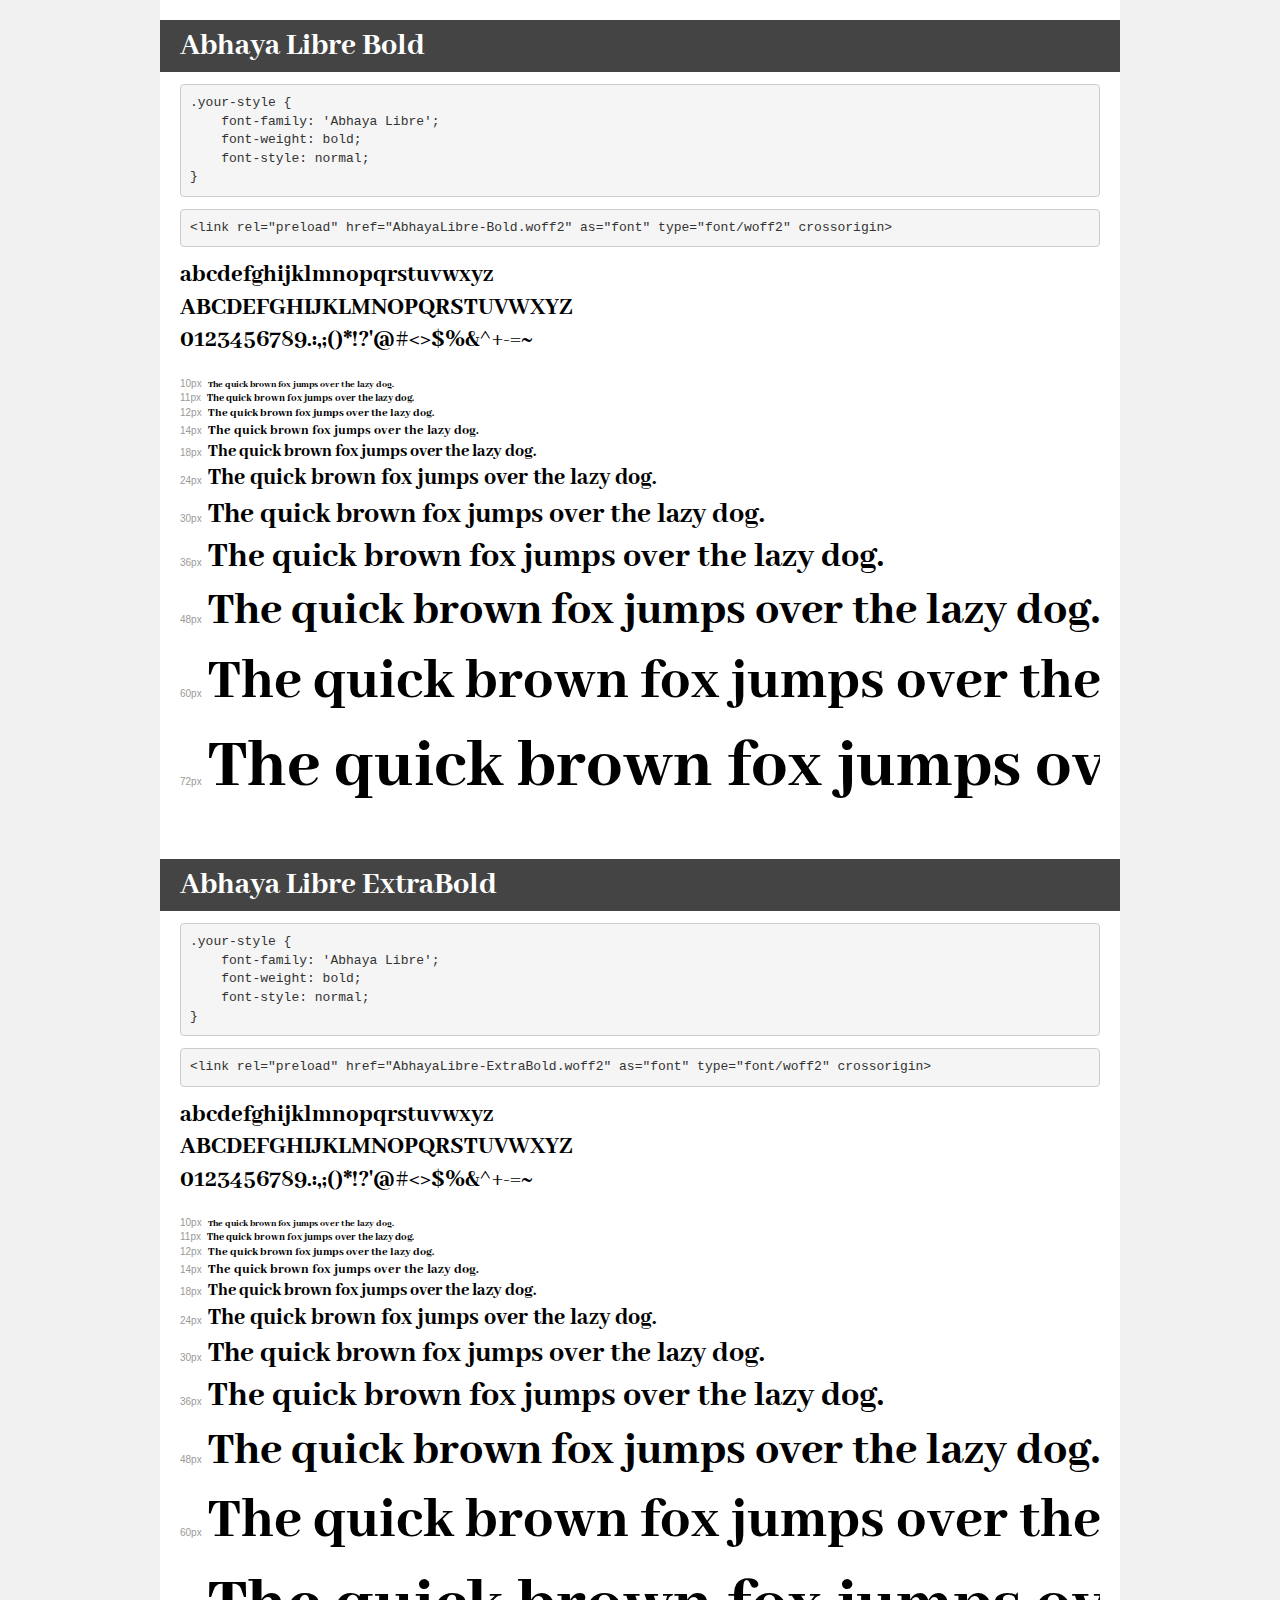
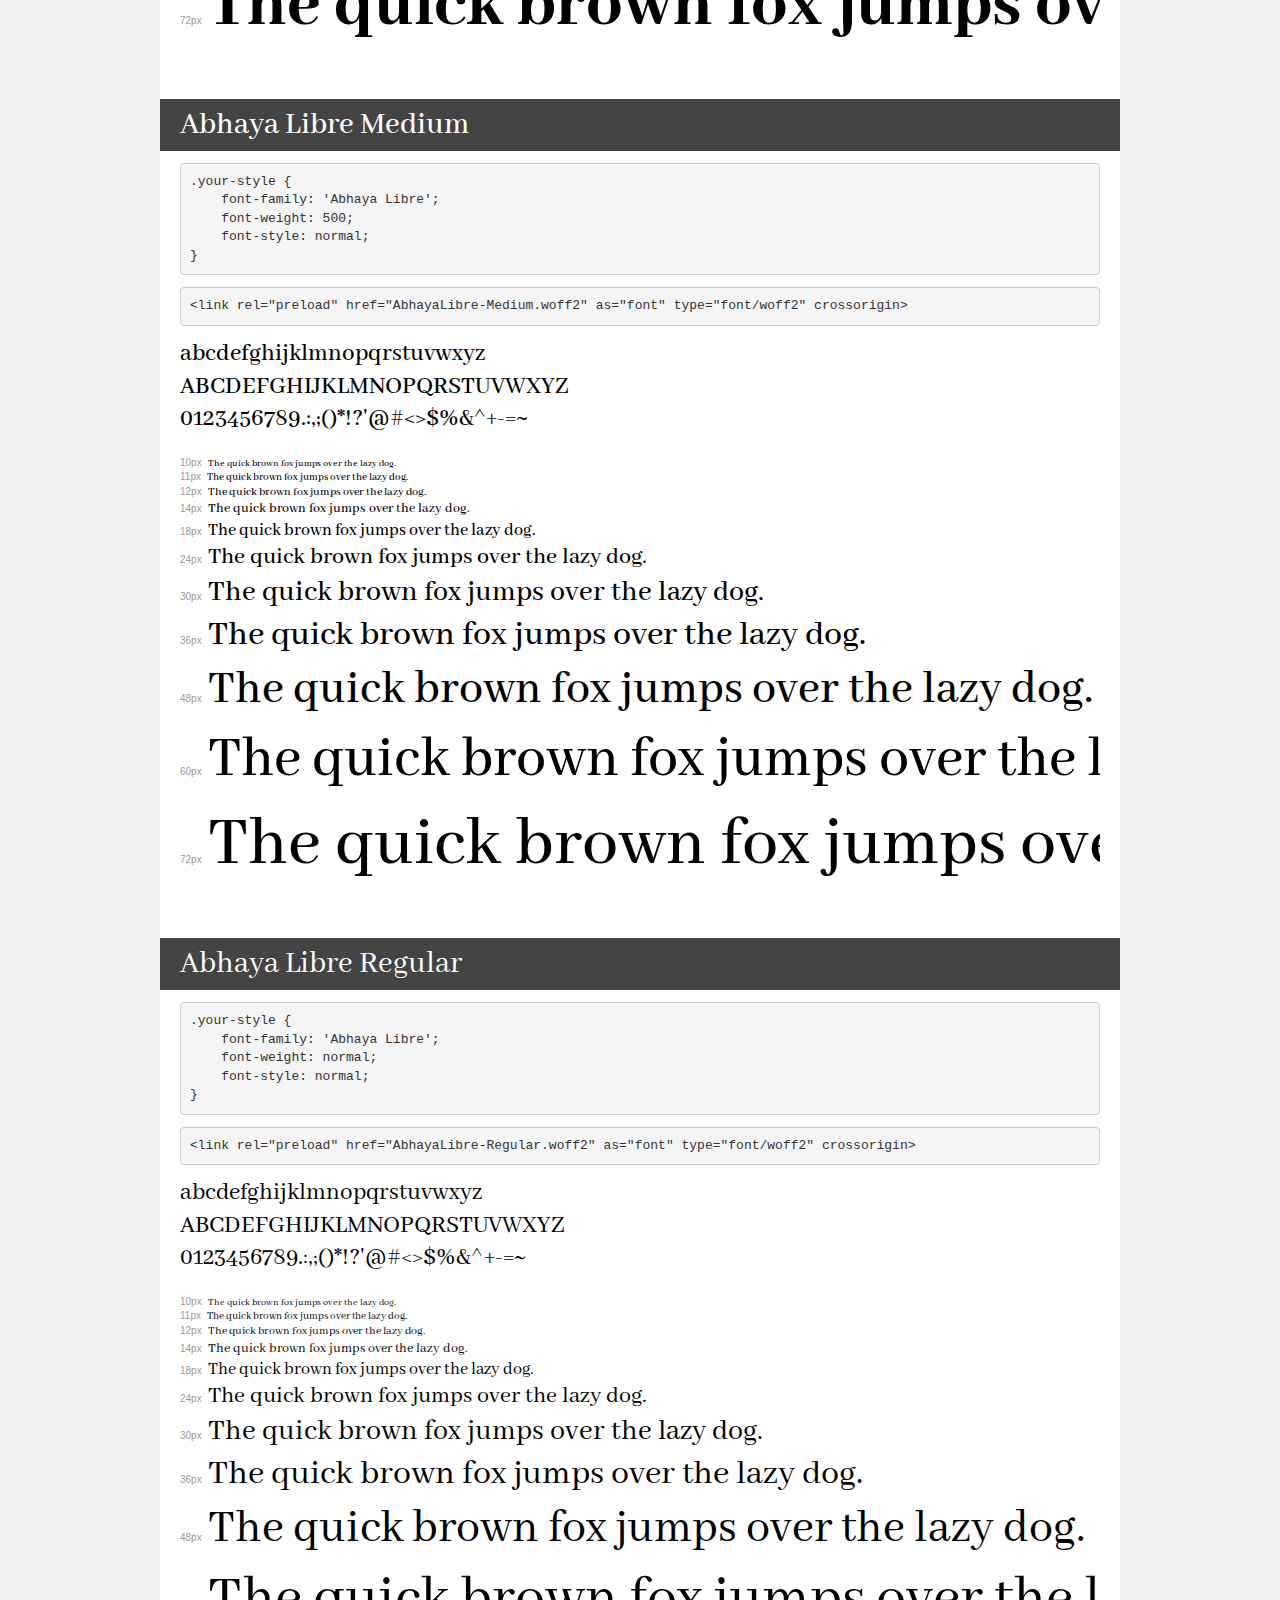
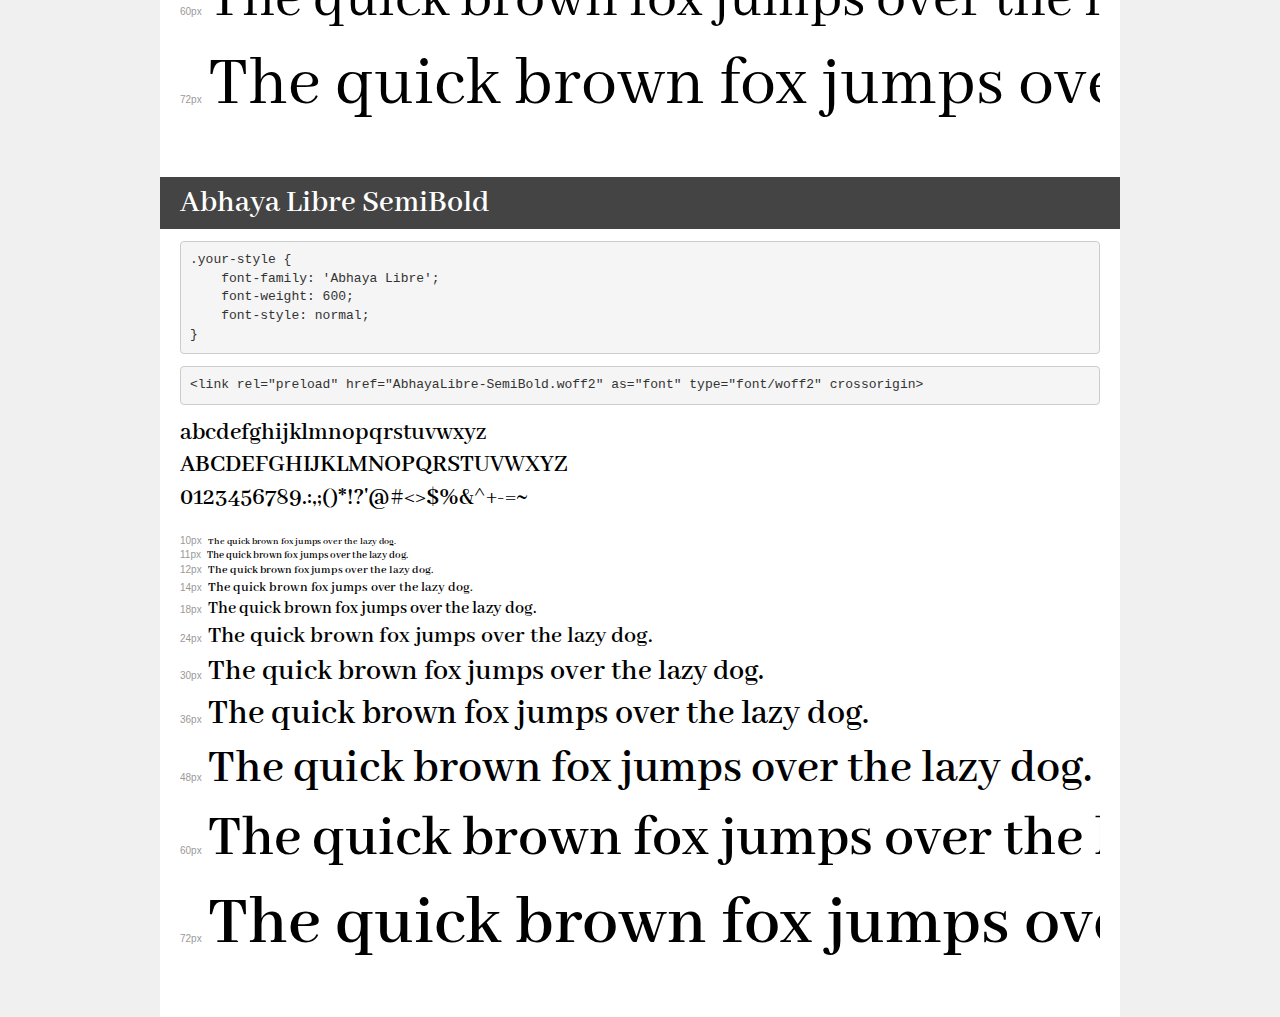
<file: fonts/English fonts/demo.html>
<!DOCTYPE html>
<html lang="en">
<head>
    <meta charset="utf-8">
    <meta http-equiv="X-UA-Compatible" content="IE=edge">
    <meta name="viewport" content="width=device-width, initial-scale=1">
    <meta name="robots" content="noindex, noarchive">
    <meta name="format-detection" content="telephone=no">
    <title>Transfonter demo</title>
    <link href="stylesheet.css" rel="stylesheet">
    <style>
        /*
        http://meyerweb.com/eric/tools/css/reset/
        v2.0 | 20110126
        License: none (public domain)
        */
        html, body, div, span, applet, object, iframe,
        h1, h2, h3, h4, h5, h6, p, blockquote, pre,
        a, abbr, acronym, address, big, cite, code,
        del, dfn, em, img, ins, kbd, q, s, samp,
        small, strike, strong, sub, sup, tt, var,
        b, u, i, center,
        dl, dt, dd, ol, ul, li,
        fieldset, form, label, legend,
        table, caption, tbody, tfoot, thead, tr, th, td,
        article, aside, canvas, details, embed,
        figure, figcaption, footer, header, hgroup,
        menu, nav, output, ruby, section, summary,
        time, mark, audio, video {
            margin: 0;
            padding: 0;
            border: 0;
            font-size: 100%;
            font: inherit;
            vertical-align: baseline;
        }
        /* HTML5 display-role reset for older browsers */
        article, aside, details, figcaption, figure,
        footer, header, hgroup, menu, nav, section {
            display: block;
        }
        body {
            line-height: 1;
        }
        ol, ul {
            list-style: none;
        }
        blockquote, q {
            quotes: none;
        }
        blockquote:before, blockquote:after,
        q:before, q:after {
            content: '';
            content: none;
        }
        table {
            border-collapse: collapse;
            border-spacing: 0;
        }
        /* demo styles */
        body {
            background: #f0f0f0;
            color: #000;
        }
        .page {
            background: #fff;
            width: 920px;
            margin: 0 auto;
            padding: 20px 20px 0 20px;
            overflow: hidden;
        }
        .font-container {
            overflow-x: auto;
            overflow-y: hidden;
            margin-bottom: 40px;
            line-height: 1.3;
            white-space: nowrap;
            padding-bottom: 5px;
        }
        h1 {
            position: relative;
            background: #444;
            font-size: 32px;
            color: #fff;
            padding: 10px 20px;
            margin: 0 -20px 12px -20px;
        }
        .letters {
            font-size: 25px;
            margin-bottom: 20px;
        }
        .s10:before {
            content: '10px';
        }
        .s11:before {
            content: '11px';
        }
        .s12:before {
            content: '12px';
        }
        .s14:before {
            content: '14px';
        }
        .s18:before {
            content: '18px';
        }
        .s24:before {
            content: '24px';
        }
        .s30:before {
            content: '30px';
        }
        .s36:before {
            content: '36px';
        }
        .s48:before {
            content: '48px';
        }
        .s60:before {
            content: '60px';
        }
        .s72:before {
            content: '72px';
        }
        .s10:before, .s11:before, .s12:before, .s14:before,
        .s18:before, .s24:before, .s30:before, .s36:before,
        .s48:before, .s60:before, .s72:before {
            font-family: Arial, sans-serif;
            font-size: 10px;
            font-weight: normal;
            font-style: normal;
            color: #999;
            padding-right: 6px;
        }
        pre {
            display: block;
            padding: 9px;
            margin: 0 0 12px;
            font-family: Monaco, Menlo, Consolas, "Courier New", monospace;
            font-size: 13px;
            line-height: 1.428571429;
            color: #333;
            font-weight: normal;
            font-style: normal;
            background-color: #f5f5f5;
            border: 1px solid #ccc;
            overflow-x: auto;
            border-radius: 4px;
        }
        /* responsive */
        @media (max-width: 959px) {
            .page {
                width: auto;
                margin: 0;
            }
        }
    </style>
</head>
<body>
<div class="page">
    <div class="demo">
        <h1 style="font-family: 'Abhaya Libre'; font-weight: bold; font-style: normal;">Abhaya Libre Bold</h1>
        <pre title="Usage">.your-style {
    font-family: 'Abhaya Libre';
    font-weight: bold;
    font-style: normal;
}</pre>
        <pre title="Preload (optional)">
&lt;link rel=&quot;preload&quot; href=&quot;AbhayaLibre-Bold.woff2&quot; as=&quot;font&quot; type=&quot;font/woff2&quot; crossorigin&gt;</pre>
        <div class="font-container" style="font-family: 'Abhaya Libre'; font-weight: bold; font-style: normal;">
            <p class="letters">
                abcdefghijklmnopqrstuvwxyz<br>
ABCDEFGHIJKLMNOPQRSTUVWXYZ<br>
                0123456789.:,;()*!?'@#&lt;&gt;$%&^+-=~
            </p>
            <p class="s10" style="font-size: 10px;">The quick brown fox jumps over the lazy dog.</p>
            <p class="s11" style="font-size: 11px;">The quick brown fox jumps over the lazy dog.</p>
            <p class="s12" style="font-size: 12px;">The quick brown fox jumps over the lazy dog.</p>
            <p class="s14" style="font-size: 14px;">The quick brown fox jumps over the lazy dog.</p>
            <p class="s18" style="font-size: 18px;">The quick brown fox jumps over the lazy dog.</p>
            <p class="s24" style="font-size: 24px;">The quick brown fox jumps over the lazy dog.</p>
            <p class="s30" style="font-size: 30px;">The quick brown fox jumps over the lazy dog.</p>
            <p class="s36" style="font-size: 36px;">The quick brown fox jumps over the lazy dog.</p>
            <p class="s48" style="font-size: 48px;">The quick brown fox jumps over the lazy dog.</p>
            <p class="s60" style="font-size: 60px;">The quick brown fox jumps over the lazy dog.</p>
            <p class="s72" style="font-size: 72px;">The quick brown fox jumps over the lazy dog.</p>
        </div>
    </div>

    <div class="demo">
        <h1 style="font-family: 'Abhaya Libre'; font-weight: bold; font-style: normal;">Abhaya Libre ExtraBold</h1>
        <pre title="Usage">.your-style {
    font-family: 'Abhaya Libre';
    font-weight: bold;
    font-style: normal;
}</pre>
        <pre title="Preload (optional)">
&lt;link rel=&quot;preload&quot; href=&quot;AbhayaLibre-ExtraBold.woff2&quot; as=&quot;font&quot; type=&quot;font/woff2&quot; crossorigin&gt;</pre>
        <div class="font-container" style="font-family: 'Abhaya Libre'; font-weight: bold; font-style: normal;">
            <p class="letters">
                abcdefghijklmnopqrstuvwxyz<br>
ABCDEFGHIJKLMNOPQRSTUVWXYZ<br>
                0123456789.:,;()*!?'@#&lt;&gt;$%&^+-=~
            </p>
            <p class="s10" style="font-size: 10px;">The quick brown fox jumps over the lazy dog.</p>
            <p class="s11" style="font-size: 11px;">The quick brown fox jumps over the lazy dog.</p>
            <p class="s12" style="font-size: 12px;">The quick brown fox jumps over the lazy dog.</p>
            <p class="s14" style="font-size: 14px;">The quick brown fox jumps over the lazy dog.</p>
            <p class="s18" style="font-size: 18px;">The quick brown fox jumps over the lazy dog.</p>
            <p class="s24" style="font-size: 24px;">The quick brown fox jumps over the lazy dog.</p>
            <p class="s30" style="font-size: 30px;">The quick brown fox jumps over the lazy dog.</p>
            <p class="s36" style="font-size: 36px;">The quick brown fox jumps over the lazy dog.</p>
            <p class="s48" style="font-size: 48px;">The quick brown fox jumps over the lazy dog.</p>
            <p class="s60" style="font-size: 60px;">The quick brown fox jumps over the lazy dog.</p>
            <p class="s72" style="font-size: 72px;">The quick brown fox jumps over the lazy dog.</p>
        </div>
    </div>

    <div class="demo">
        <h1 style="font-family: 'Abhaya Libre'; font-weight: 500; font-style: normal;">Abhaya Libre Medium</h1>
        <pre title="Usage">.your-style {
    font-family: 'Abhaya Libre';
    font-weight: 500;
    font-style: normal;
}</pre>
        <pre title="Preload (optional)">
&lt;link rel=&quot;preload&quot; href=&quot;AbhayaLibre-Medium.woff2&quot; as=&quot;font&quot; type=&quot;font/woff2&quot; crossorigin&gt;</pre>
        <div class="font-container" style="font-family: 'Abhaya Libre'; font-weight: 500; font-style: normal;">
            <p class="letters">
                abcdefghijklmnopqrstuvwxyz<br>
ABCDEFGHIJKLMNOPQRSTUVWXYZ<br>
                0123456789.:,;()*!?'@#&lt;&gt;$%&^+-=~
            </p>
            <p class="s10" style="font-size: 10px;">The quick brown fox jumps over the lazy dog.</p>
            <p class="s11" style="font-size: 11px;">The quick brown fox jumps over the lazy dog.</p>
            <p class="s12" style="font-size: 12px;">The quick brown fox jumps over the lazy dog.</p>
            <p class="s14" style="font-size: 14px;">The quick brown fox jumps over the lazy dog.</p>
            <p class="s18" style="font-size: 18px;">The quick brown fox jumps over the lazy dog.</p>
            <p class="s24" style="font-size: 24px;">The quick brown fox jumps over the lazy dog.</p>
            <p class="s30" style="font-size: 30px;">The quick brown fox jumps over the lazy dog.</p>
            <p class="s36" style="font-size: 36px;">The quick brown fox jumps over the lazy dog.</p>
            <p class="s48" style="font-size: 48px;">The quick brown fox jumps over the lazy dog.</p>
            <p class="s60" style="font-size: 60px;">The quick brown fox jumps over the lazy dog.</p>
            <p class="s72" style="font-size: 72px;">The quick brown fox jumps over the lazy dog.</p>
        </div>
    </div>

    <div class="demo">
        <h1 style="font-family: 'Abhaya Libre'; font-weight: normal; font-style: normal;">Abhaya Libre Regular</h1>
        <pre title="Usage">.your-style {
    font-family: 'Abhaya Libre';
    font-weight: normal;
    font-style: normal;
}</pre>
        <pre title="Preload (optional)">
&lt;link rel=&quot;preload&quot; href=&quot;AbhayaLibre-Regular.woff2&quot; as=&quot;font&quot; type=&quot;font/woff2&quot; crossorigin&gt;</pre>
        <div class="font-container" style="font-family: 'Abhaya Libre'; font-weight: normal; font-style: normal;">
            <p class="letters">
                abcdefghijklmnopqrstuvwxyz<br>
ABCDEFGHIJKLMNOPQRSTUVWXYZ<br>
                0123456789.:,;()*!?'@#&lt;&gt;$%&^+-=~
            </p>
            <p class="s10" style="font-size: 10px;">The quick brown fox jumps over the lazy dog.</p>
            <p class="s11" style="font-size: 11px;">The quick brown fox jumps over the lazy dog.</p>
            <p class="s12" style="font-size: 12px;">The quick brown fox jumps over the lazy dog.</p>
            <p class="s14" style="font-size: 14px;">The quick brown fox jumps over the lazy dog.</p>
            <p class="s18" style="font-size: 18px;">The quick brown fox jumps over the lazy dog.</p>
            <p class="s24" style="font-size: 24px;">The quick brown fox jumps over the lazy dog.</p>
            <p class="s30" style="font-size: 30px;">The quick brown fox jumps over the lazy dog.</p>
            <p class="s36" style="font-size: 36px;">The quick brown fox jumps over the lazy dog.</p>
            <p class="s48" style="font-size: 48px;">The quick brown fox jumps over the lazy dog.</p>
            <p class="s60" style="font-size: 60px;">The quick brown fox jumps over the lazy dog.</p>
            <p class="s72" style="font-size: 72px;">The quick brown fox jumps over the lazy dog.</p>
        </div>
    </div>

    <div class="demo">
        <h1 style="font-family: 'Abhaya Libre'; font-weight: 600; font-style: normal;">Abhaya Libre SemiBold</h1>
        <pre title="Usage">.your-style {
    font-family: 'Abhaya Libre';
    font-weight: 600;
    font-style: normal;
}</pre>
        <pre title="Preload (optional)">
&lt;link rel=&quot;preload&quot; href=&quot;AbhayaLibre-SemiBold.woff2&quot; as=&quot;font&quot; type=&quot;font/woff2&quot; crossorigin&gt;</pre>
        <div class="font-container" style="font-family: 'Abhaya Libre'; font-weight: 600; font-style: normal;">
            <p class="letters">
                abcdefghijklmnopqrstuvwxyz<br>
ABCDEFGHIJKLMNOPQRSTUVWXYZ<br>
                0123456789.:,;()*!?'@#&lt;&gt;$%&^+-=~
            </p>
            <p class="s10" style="font-size: 10px;">The quick brown fox jumps over the lazy dog.</p>
            <p class="s11" style="font-size: 11px;">The quick brown fox jumps over the lazy dog.</p>
            <p class="s12" style="font-size: 12px;">The quick brown fox jumps over the lazy dog.</p>
            <p class="s14" style="font-size: 14px;">The quick brown fox jumps over the lazy dog.</p>
            <p class="s18" style="font-size: 18px;">The quick brown fox jumps over the lazy dog.</p>
            <p class="s24" style="font-size: 24px;">The quick brown fox jumps over the lazy dog.</p>
            <p class="s30" style="font-size: 30px;">The quick brown fox jumps over the lazy dog.</p>
            <p class="s36" style="font-size: 36px;">The quick brown fox jumps over the lazy dog.</p>
            <p class="s48" style="font-size: 48px;">The quick brown fox jumps over the lazy dog.</p>
            <p class="s60" style="font-size: 60px;">The quick brown fox jumps over the lazy dog.</p>
            <p class="s72" style="font-size: 72px;">The quick brown fox jumps over the lazy dog.</p>
        </div>
    </div>

</div>
</body>
</html>
</file>
<file: fonts/English fonts/stylesheet.css>
@font-face {
    font-family: 'Abhaya Libre';
    src: url('AbhayaLibre-Bold.woff2') format('woff2'),
        url('AbhayaLibre-Bold.woff') format('woff');
    font-weight: bold;
    font-style: normal;
    font-display: swap;
}

@font-face {
    font-family: 'Abhaya Libre';
    src: url('AbhayaLibre-ExtraBold.woff2') format('woff2'),
        url('AbhayaLibre-ExtraBold.woff') format('woff');
    font-weight: bold;
    font-style: normal;
    font-display: swap;
}

@font-face {
    font-family: 'Abhaya Libre';
    src: url('AbhayaLibre-Medium.woff2') format('woff2'),
        url('AbhayaLibre-Medium.woff') format('woff');
    font-weight: 500;
    font-style: normal;
    font-display: swap;
}

@font-face {
    font-family: 'Abhaya Libre';
    src: url('AbhayaLibre-Regular.woff2') format('woff2'),
        url('AbhayaLibre-Regular.woff') format('woff');
    font-weight: normal;
    font-style: normal;
    font-display: swap;
}

@font-face {
    font-family: 'Abhaya Libre';
    src: url('AbhayaLibre-SemiBold.woff2') format('woff2'),
        url('AbhayaLibre-SemiBold.woff') format('woff');
    font-weight: 600;
    font-style: normal;
    font-display: swap;
}
</file>
